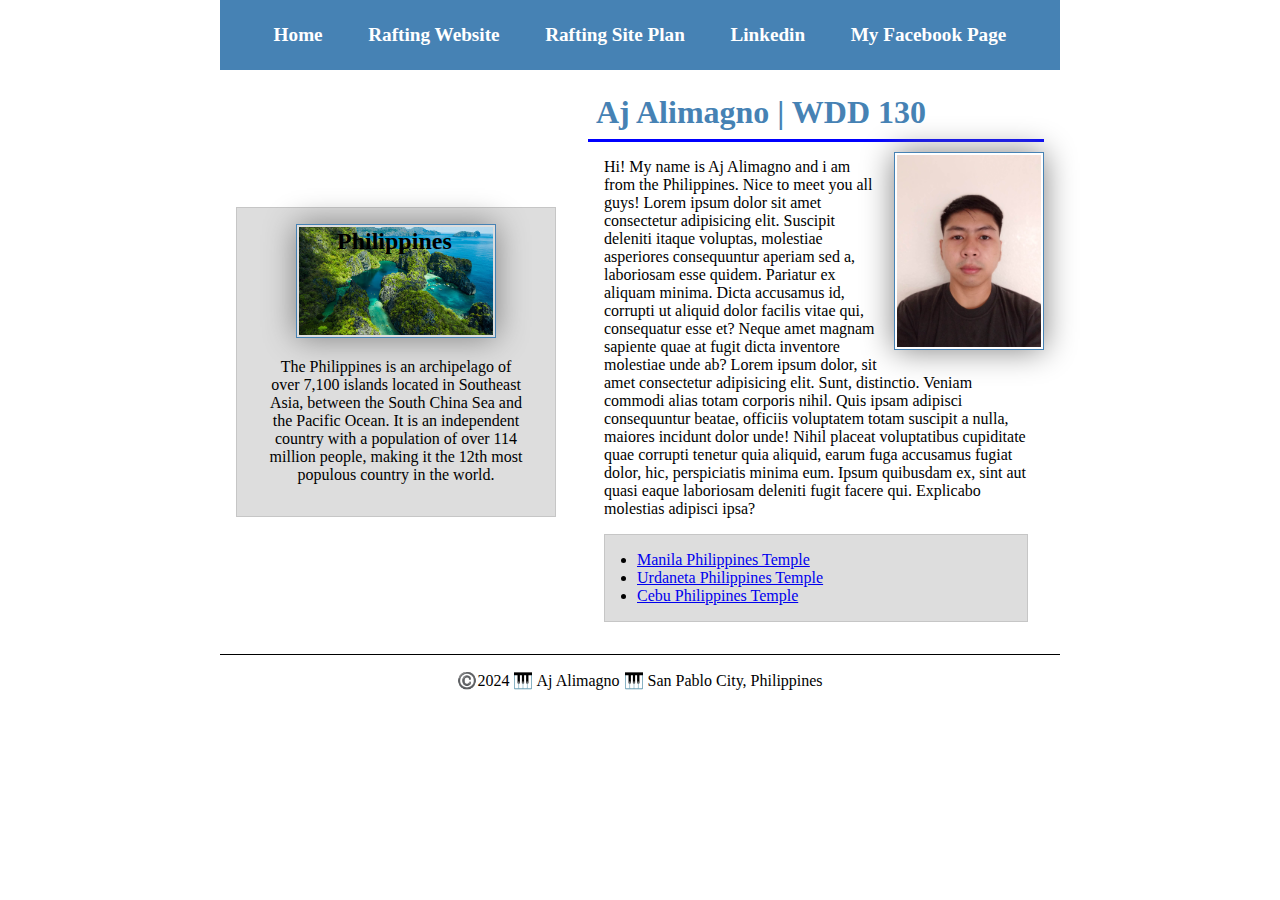
<file: index.html>
<!DOCTYPE html>
<html lang="en">
  <head>
    <meta charset="UTF-8">
    <meta name="viewport" content="width=device-width, initial-scale=1.0">
    <title>Aj Alimagno | WDD 130</title>
    <meta name="description" content="Discover Aj Alimagno's personal website, showcasing his passion for web development, travel, and the Church of Jesus Christ. Explore his projects, connect with him on social media, and learn more about his life and experiences.">
    <meta name="author" content="Aj Alimagno">
    <link rel="stylesheet" href="styles/styles.css">
  </head>
  <body>
    <header>
      <nav>
        <a href="#">Home</a>
        <a href="wwr/">Rafting Website</a>
        <a href="wwr/site-plan-rafting.html">Rafting Site Plan</a>
        <a href="https://linkedin.com">Linkedin</a>
        <a href="https://www.facebook.com/ajrapiano">My Facebook Page</a>
      </nav>
    </header>
    <div class="grid">
      <main>
        <h1>Aj Alimagno | WDD 130</h1>
        <img src="images/profile.jpg" alt="Aj Alimagno" width="200">
        <p>
          Hi! My name is Aj Alimagno and i am from the Philippines. Nice to meet
          you all guys! Lorem ipsum dolor sit amet consectetur adipisicing elit.
          Suscipit deleniti itaque voluptas, molestiae asperiores consequuntur
          aperiam sed a, laboriosam esse quidem. Pariatur ex aliquam minima.
          Dicta accusamus id, corrupti ut aliquid dolor facilis vitae qui,
          consequatur esse et? Neque amet magnam sapiente quae at fugit dicta
          inventore molestiae unde ab? Lorem ipsum dolor, sit amet consectetur
          adipisicing elit. Sunt, distinctio. Veniam commodi alias totam
          corporis nihil. Quis ipsam adipisci consequuntur beatae, officiis
          voluptatem totam suscipit a nulla, maiores incidunt dolor unde! Nihil
          placeat voluptatibus cupiditate quae corrupti tenetur quia aliquid,
          earum fuga accusamus fugiat dolor, hic, perspiciatis minima eum. Ipsum
          quibusdam ex, sint aut quasi eaque laboriosam deleniti fugit facere
          qui. Explicabo molestias adipisci ipsa?
        </p>
        <ul class="box indent">
          <li>
            <a
              href="https://www.churchofjesuschrist.org/temples/details/manila-philippines-temple?lang=eng"
              target="_blank"
              >Manila Philippines Temple</a
            >
          </li>
          <li>
            <a
              href="https://www.churchofjesuschrist.org/temples/details/urdaneta-philippines-temple?lang=eng"
              target="_blank"
              >Urdaneta Philippines Temple</a
            >
          </li>
          <li>
            <a
              href="https://www.churchofjesuschrist.org/temples/details/cebu-city-philippines-temple?lang=eng"
              target="_blank"
              >Cebu Philippines Temple</a
            >
          </li>
        </ul>
      </main>
      <aside class="box">
        <h2>Philippines</h2>
        <img src="images/palawan.jpg" alt="El nido palawan">
        <p>
          The Philippines is an archipelago of over 7,100 islands located in
          Southeast Asia, between the South China Sea and the Pacific Ocean. It
          is an independent country with a population of over 114 million
          people, making it the 12th most populous country in the world.
        </p>
      </aside>
    </div>
    <footer>
      <p>©️2024 🎹 Aj Alimagno 🎹 San Pablo City, Philippines</p>
    </footer>
  </body>
</html>
</file>
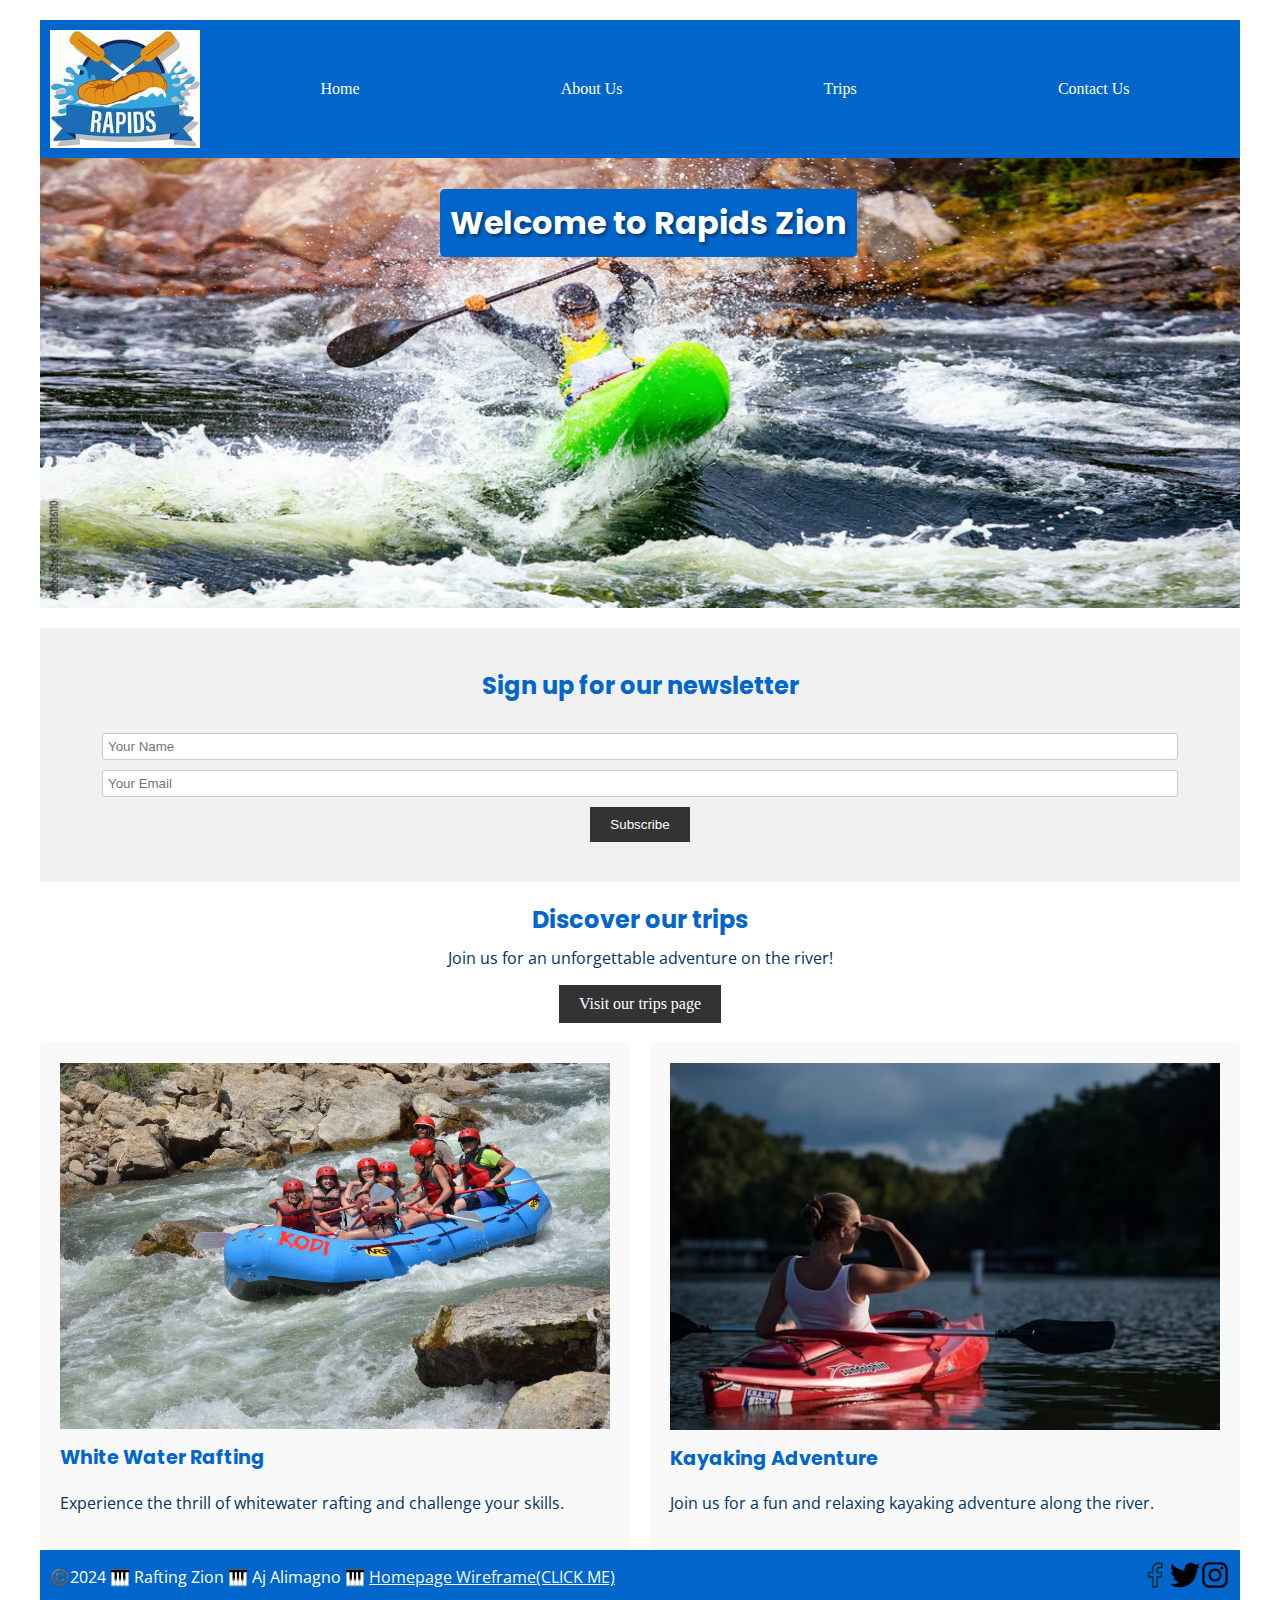
<file: wwr/index.html>
<!DOCTYPE html>
<html lang="en">
<head>
  <meta charset="UTF-8">
  <meta name="viewport" content="width=device-width, initial-scale=1.0">
  <title>Rapids Zion - Home</title>
  <meta name="description" content="Welcome to Rapids Zion, a family-friendly river adventure park offering white water rafting, kayaking, and more. Join us for an unforgettable adventure on the river.">
  <link rel="stylesheet" href="styles/rafting.css">
</head>
<body>
  <header>
    <img src="images/rafting.jpeg" alt="Rafting Site Logo">
    <nav>
        <a href="index.html">Home</a>
        <a href="about.html">About Us</a>
        <a href="trips.html">Trips</a>
        <a href="contact.html">Contact Us</a>
    </nav>
</header>
<main>
  <div class="hero">
    <img class="heroimg" src="images/welcomebanner.jpg" alt="Rafting Heroes">
    <h1 class="welcomebanner">Welcome to Rapids Zion</h1>
  </div>

  <section class="newsletter">
    <h2>Sign up for our newsletter</h2>
    <form action="#" method="post">
      <input type="text" name="name" placeholder="Your Name" required>
      <input type="email" name="email" placeholder="Your Email" required>
      <input type="submit" value="Subscribe">
    </form>
  </section>

  <section class="call-to-action">
    <h2>Discover our trips</h2>
    <p>Join us for an unforgettable adventure on the river!</p>
    <a href="trips.html">Visit our trips page</a>
  </section>

  <section class="image-grid">
    <div class="image-container">
      <img src="images/trip1.jpg" alt="Image 1">
      <h3>White Water Rafting</h3>
      <p>Experience the thrill of whitewater rafting and challenge your skills.</p>
    </div>
    <div class="image-container">
      <img src="images/trip3.jpg" alt="Image 2">
      <h3>Kayaking Adventure</h3>
      <p>Join us for a fun and relaxing kayaking adventure along the river.</p>
    </div>
  </section>
</main>  

  <footer>
    <p>©️2024 🎹 Rafting Zion 🎹 Aj Alimagno 🎹 <a href="images/homewireframe.png" target="_blank">Homepage Wireframe(CLICK ME)</a></p>
    <nav class="sociallinks">
        <a href="https://facebook.com">
            <img src="images/fb.png" alt="Facebook">
        </a>
        <a href="https://twitter.com">
            <img src="images/twitter.png" alt="Twitter">
        </a>
        <a href="https://instagram.com">
            <img src="images/instagram.png" alt="Instagram">
        </a>
    </nav>
</footer>
</body>
</html>
</file>
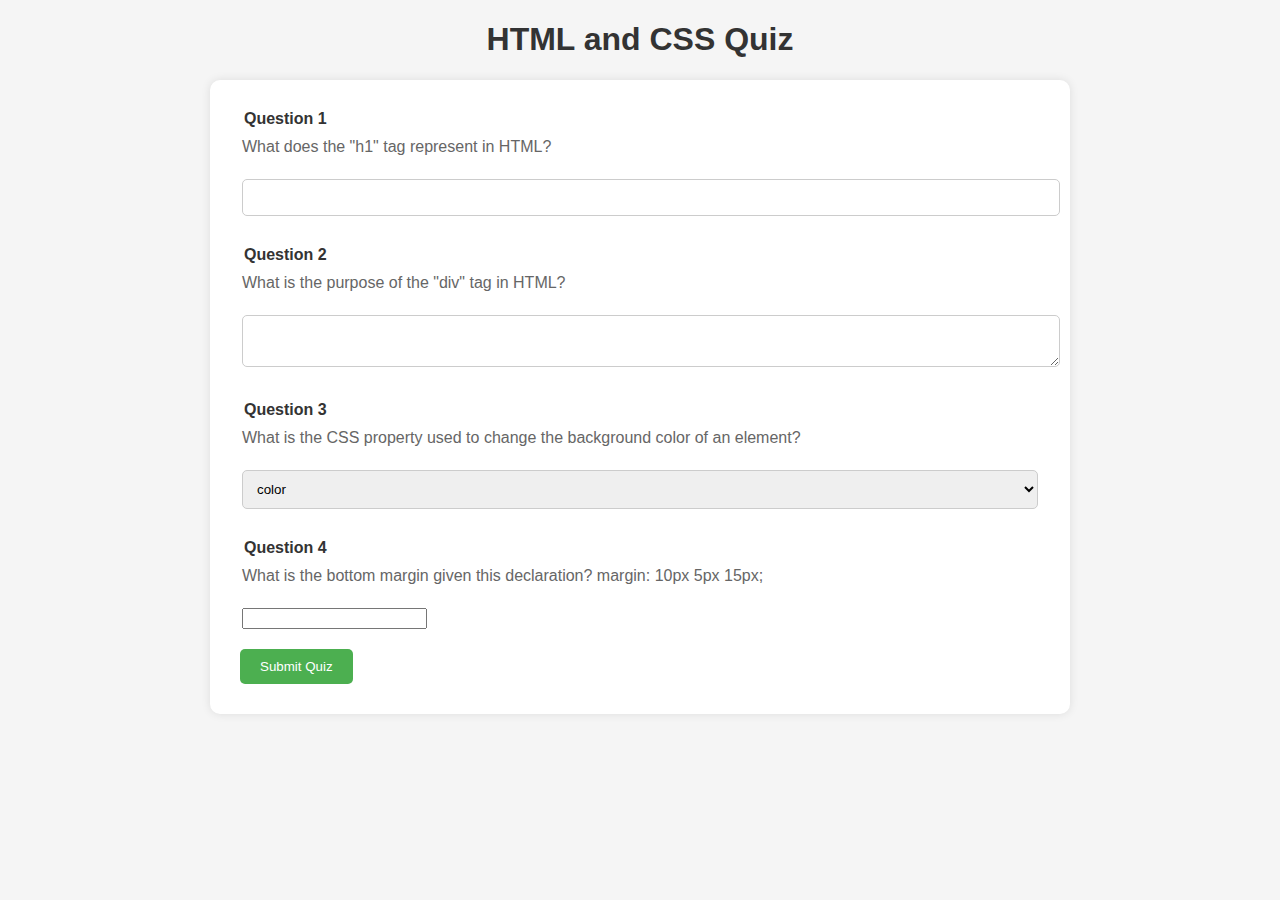
<file: quiz.html>
<!DOCTYPE html>
<html lang="en">
<head>
    <meta charset="UTF-8">
    <meta name="viewport" content="width=device-width, initial-scale=1.0">
    <meta name="description" content="A quiz to test your knowledge of HTML and CSS.">
    <meta name="keywords" content="HTML, CSS, quiz">
    <meta name="author" content="Aj Alimagno">
    <title>HTML and CSS Quiz</title>
    <link rel="stylesheet" href="styles/quiz.css">
</head>
<body>
    <h1>HTML and CSS Quiz</h1>

    <form>
        <fieldset>
            <legend>Question 1</legend>
            <label for="q1">What does the "h1" tag represent in HTML?</label><br>
            <input type="text" id="q1" name="q1">
        </fieldset>

        <fieldset>
            <legend>Question 2</legend>
            <label for="q2">What is the purpose of the "div" tag in HTML?</label><br>
            <textarea id="q2" name="q2"></textarea>
        </fieldset>

        <fieldset>
            <legend>Question 3</legend>
            <label for="q3">What is the CSS property used to change the background color of an element?</label><br>
            <select id="q3" name="q3">
                <option value="a">color</option>
                <option value="b">background-color</option>
                <option value="c">font-color</option>
                <option value="d">background</option>
            </select>
        </fieldset>

        <fieldset>
            <legend>Question 4</legend>
            <label for="q4">What is the bottom margin given this declaration? margin: 10px 5px 15px;</label><br>
            <input type="number" id="q4" name="q4">
        </fieldset>

        <button type="submit">Submit Quiz</button>
    </form>
</body>
</html>
</file>
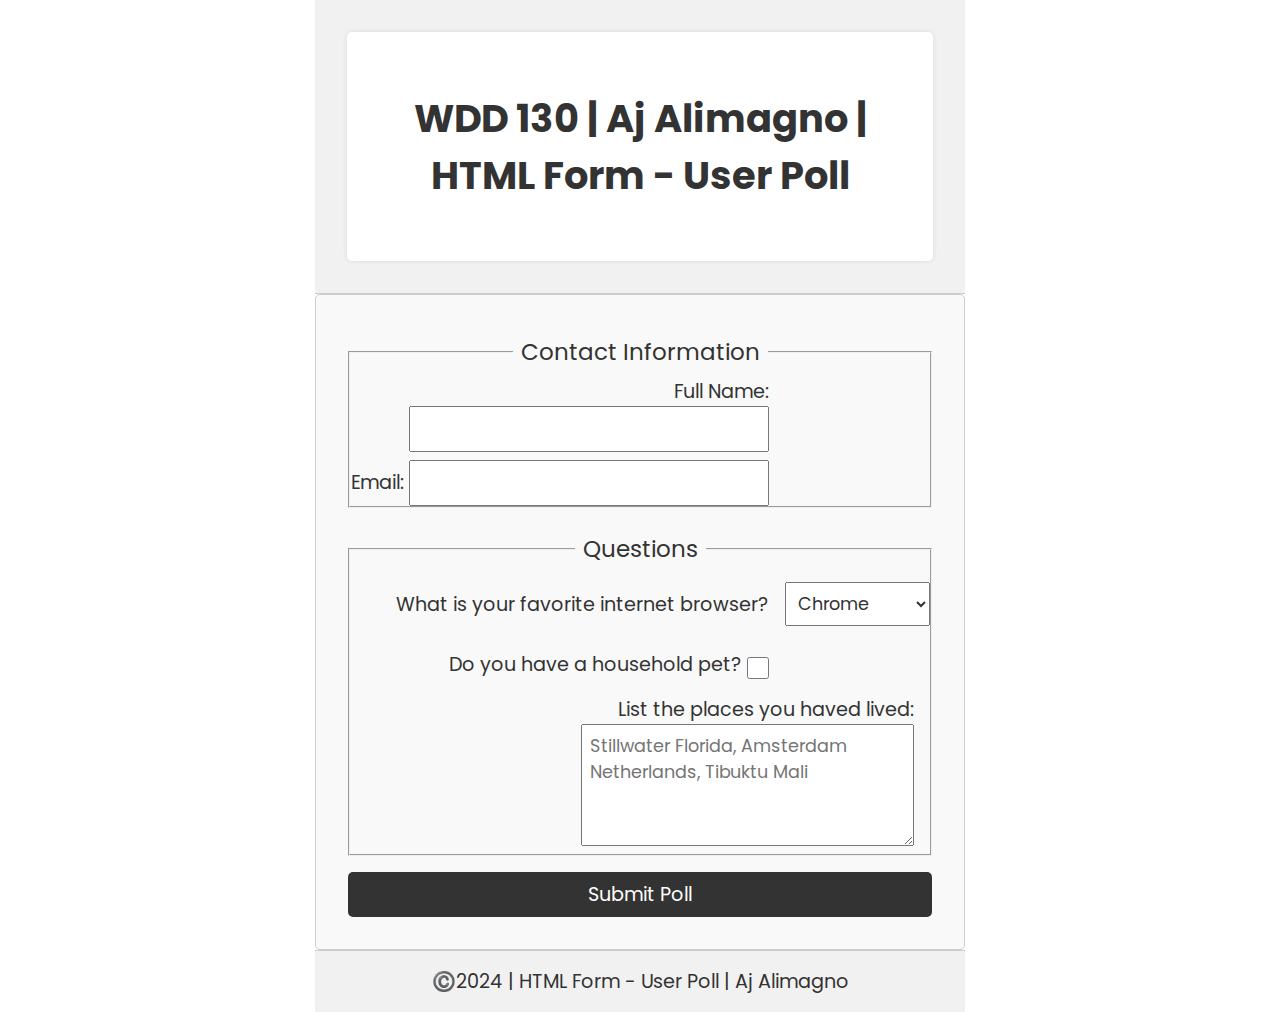
<file: week05/poll-form.html>
<!DOCTYPE html>
<html lang="en">
<head>
    <meta charset="UTF-8">
    <meta name="viewport" content="width=device-width, initial-scale=1.0">
    <title>WDD 130 | HTML Form - User Poll</title>
    <link rel="stylesheet" href="styles/poll-form.css">
</head>
<body>
    <header>
        <h1>WDD 130 | Aj Alimagno | HTML Form - User Poll </h1>
    </header>
    <main>
        <form>
            <fieldset>
                <legend>Contact Information</legend>
                <div class="form-item column2">
                    <label>Full Name: <input type="text" name="fullname"></label>
                </div>
                <div class="form-item column2">
                    <label>Email: <input type="email" name="useremail"></label>
                </div>
            </fieldset>
            <fieldset>
                <legend>Questions</legend>  
                <div class="form-item column1">
                    <label for="browser">What is your favorite internet browser?</label>
                    <select name="browser" id="browser">
                        <option value="chrome">Chrome</option>
                        <option value="firefox">Firefox</option>
                        <option value="safari">Safari</option>
                        <option value="edge">Edge</option>
                        <option value="brave">Brave</option>
                        <option value="other">Other</option>
                    </select>  
                </div>
                <div class="form-item column1">
                    <label>Do you have a household pet? <input type="checkbox" id="pet" name="pet"></label>
                </div>
                    <label>List the places you haved lived: <textarea name="feedback" id="feedback" rows="4" placeholder="Stillwater Florida, Amsterdam Netherlands, Tibuktu Mali"></textarea></label>
            </fieldset>
            <button type="submit">Submit Poll</button>
        </form>
    </main>
    <footer>
        <p> 
            ©️2024 | HTML Form - User Poll | Aj Alimagno
        </p>
    </footer>
</body>
</html>
</file>
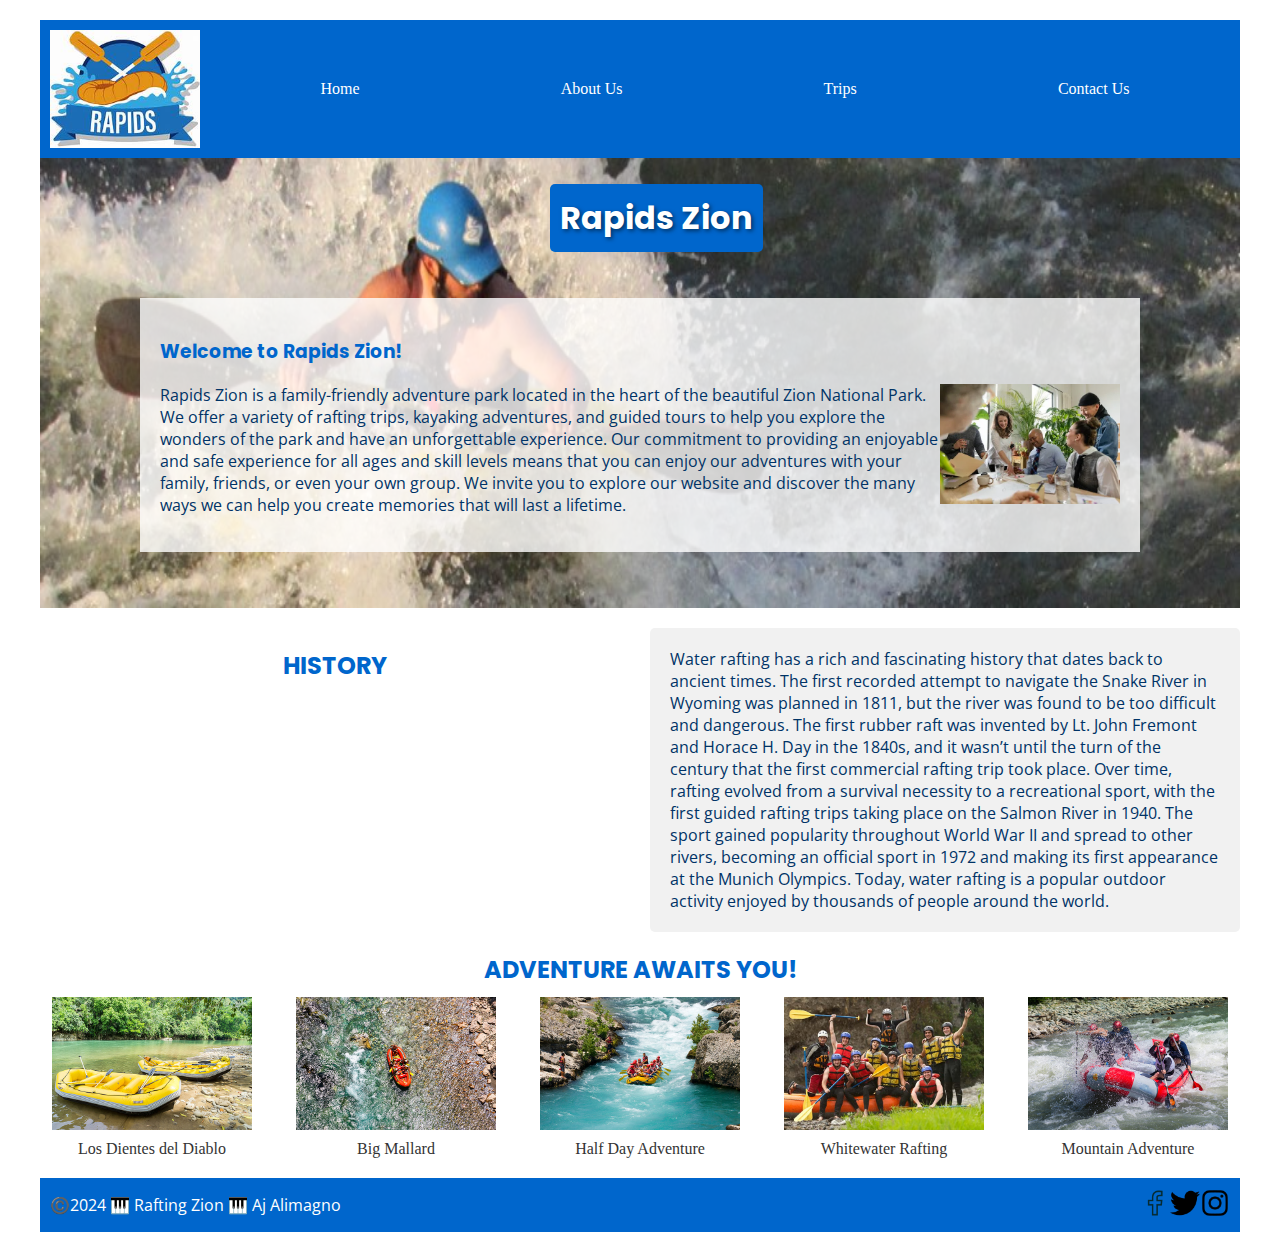
<file: wwr/about.html>
<!DOCTYPE html>
<html lang="en">
<head>
    <meta charset="UTF-8">
    <meta name="viewport" content="width=device-width, initial-scale=1.0">
    <title>About Us - Rapids Zion</title>
    <meta
      name="description"
      content="Discover the rich history and exciting adventures at Rapids Zion, a family-friendly adventure park in Zion National Park. Explore our water rafting trips, kayaking adventures, and guided tours to create unforgettable memories.">
    <meta name="author" content="Aj Alimagno">
    <link rel="stylesheet" href="styles/rafting.css">
</head>
<body>
    <header>
        <img src="images/rafting.jpeg" alt="Rafting Site Logo">
        <nav>
            <a href="index.html">Home</a>
            <a href="about.html">About Us</a>
            <a href="trips.html">Trips</a>
            <a href="contact.html">Contact Us</a>
        </nav>
    </header>
    <main>
        <div class="hero">
            <img class="heroimg" src="images/raftbanner.jpg" alt="Rafting Heroes">
            <h1>Rapids Zion</h1>
            <article>
                <h3>Welcome to Rapids Zion!</h3>    
                <img class="articleimg" src="images/happyemployee.jpeg" alt="Happy Employee">
                <p>Rapids Zion is a family-friendly adventure park located in the heart of the beautiful Zion National Park. We offer a variety of rafting trips, kayaking adventures, and guided tours to help you explore the wonders of the park and have an unforgettable experience. 
                  Our commitment to providing an enjoyable and safe experience for all ages and skill levels means that you can enjoy our adventures with your family, friends, or even your own group. We invite you to explore our website and discover the many ways we can help you create memories that will last a lifetime.
                </p>
            </article>
        </div>
        <section class="history-content">
            <h2>HISTORY</h2>
            <p>Water rafting has a rich and fascinating history that dates back to ancient times. The first recorded attempt to navigate the Snake River in Wyoming was planned in 1811, but the river was found to be too difficult and dangerous. The first rubber raft was invented by Lt. John Fremont and Horace H. Day in the 1840s, and it wasn’t until the turn of the century that the first commercial rafting trip took place. Over time, rafting evolved from a survival necessity to a recreational sport, with the first guided rafting trips taking place on the Salmon River in 1940. The sport gained popularity throughout World War II and spread to other rivers, becoming an official sport in 1972 and making its first appearance at the Munich Olympics. Today, water rafting is a popular outdoor activity enjoyed by thousands of people around the world.
            </p>
        </section>
        <section id="adventures">
            <h2>ADVENTURE AWAITS YOU!</h2>
            <div class="adventure-grid">
              <figure>
                <img src="images/waterrafting1.jpg" alt="Water Rafting Activity 1">
                <figcaption>Los Dientes del Diablo</figcaption>
              </figure>
              <figure>
                <img src="images/waterrafting2.jpg" alt="Water Rafting Activity 2">
                <figcaption>Big Mallard</figcaption>
              </figure>
              <figure>
                <img src="images/waterrafting3.jpg" alt="Water Rafting Activity 3">  
                <figcaption>Half Day Adventure</figcaption>
              </figure>
              <figure>
                <img src="images/waterrafting4.jpg" alt="Water Rafting Activity 4">  
                <figcaption>Whitewater Rafting</figcaption>
              </figure>
              <figure>
                <img src="images/waterrafting5.jpg" alt="Water Rafting Activity 5">
                <figcaption>Mountain Adventure</figcaption>
              </figure>
            </div>
        </section>
    </main>
    <footer>
        <p>©️2024 🎹 Rafting Zion 🎹 Aj Alimagno</p>
        <nav class="sociallinks">
            <a href="https://facebook.com">
                <img src="images/fb.png" alt="Facebook">
            </a>
            <a href="https://twitter.com">
                <img src="images/twitter.png" alt="Twitter">
            </a>
            <a href="https://instagram.com">
                <img src="images/instagram.png" alt="Instagram">
            </a>
        </nav>
    </footer>
</body>
</html>
</file>
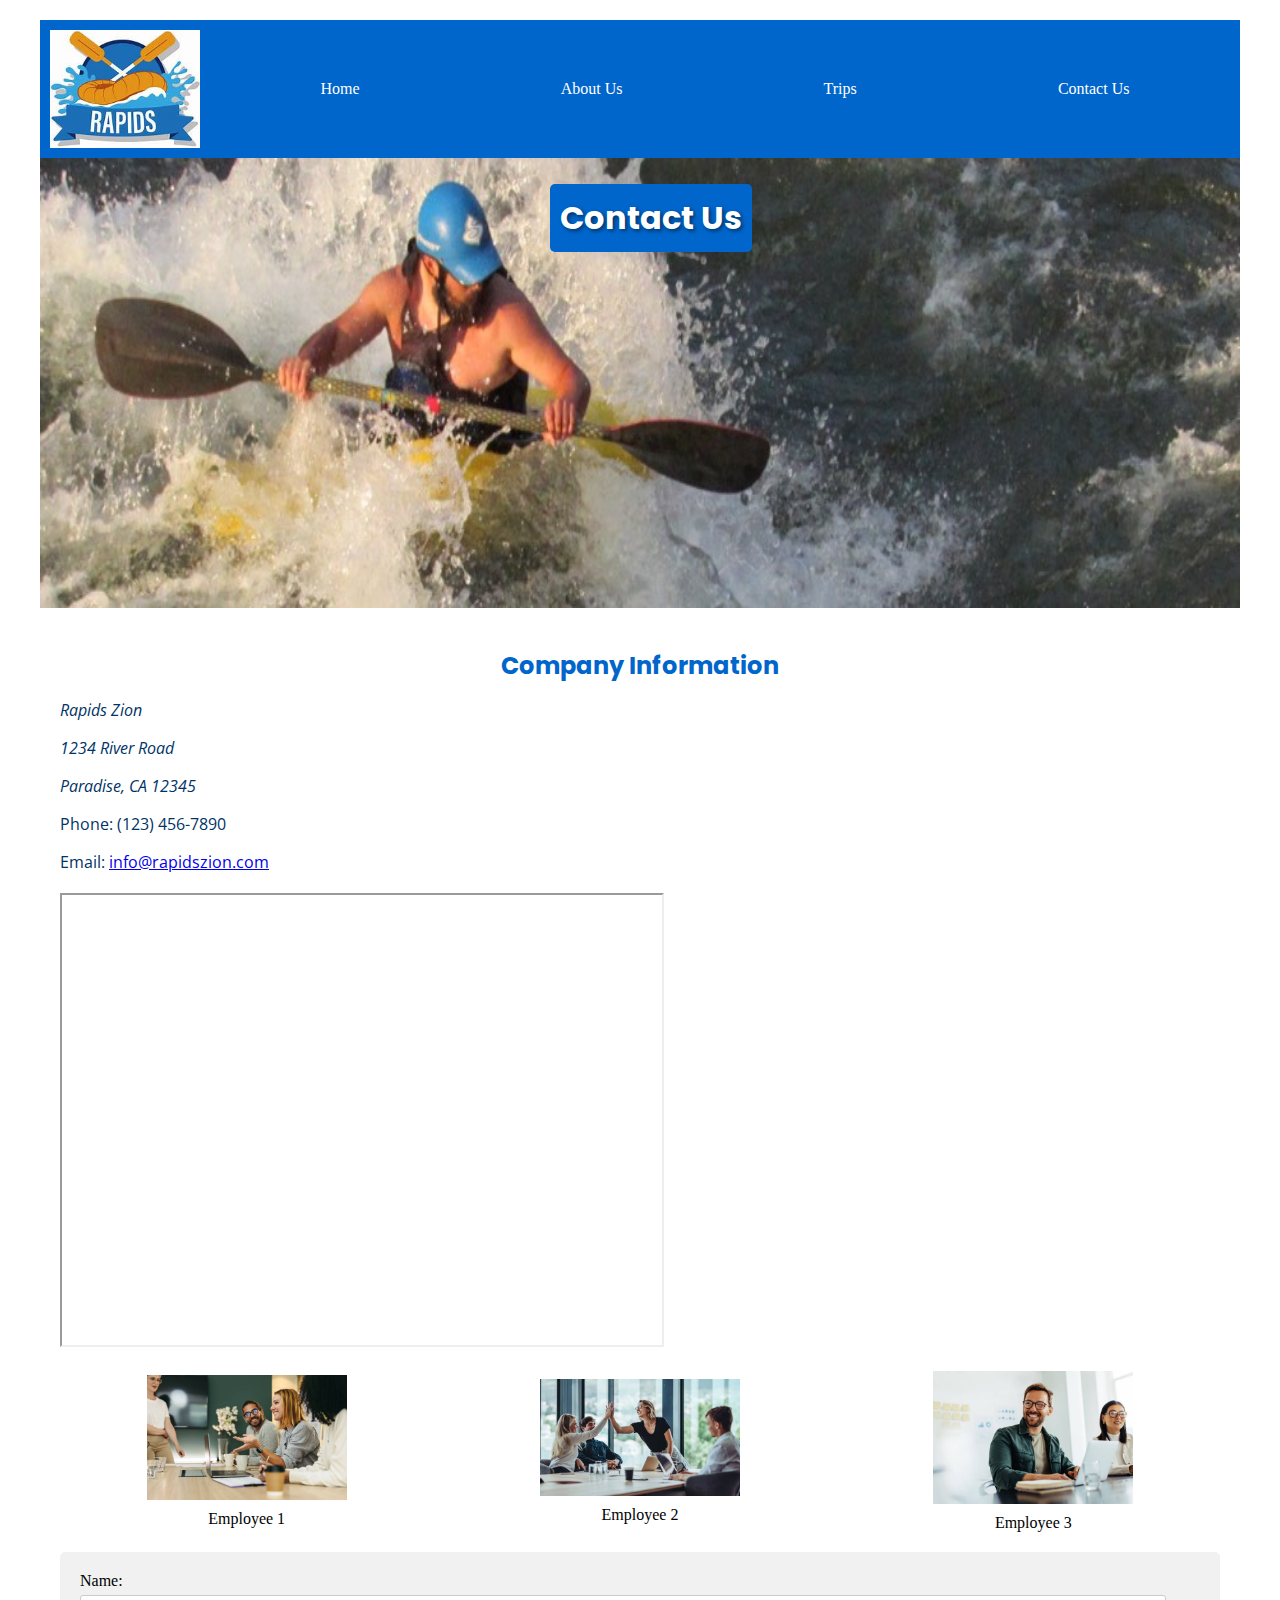
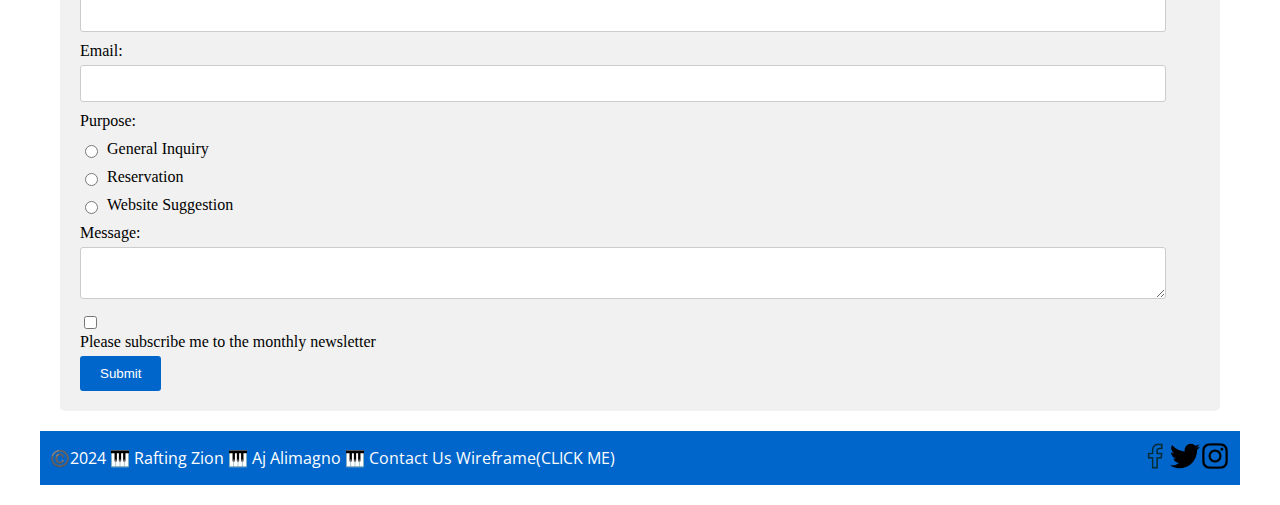
<file: wwr/contact.html>
<!DOCTYPE html>
<html lang="en">
<head>
    <meta charset="UTF-8">
    <meta name="viewport" content="width=device-width, initial-scale=1.0">
    <title>Rapids Zion - Contact Us</title>
    <meta
      name="description"
      content="Contact Rapids Zion for inquiries, reservations, or to suggest improvements to our website."
    >
    <meta name="author" content="Aj Alimagno">
    <link rel="stylesheet" href="styles/rafting.css">
</head>
<body>
    <header>
        <img src="images/rafting.jpeg" alt="Rafting Site Logo">
        <nav>
            <a href="index.html">Home</a>
            <a href="about.html">About Us</a>
            <a href="trips.html">Trips</a>
            <a href="contact.html">Contact Us</a>
        </nav>
    </header>
    <main>
      <div class="hero">
          <img class="heroimg" src="images/raftbanner.jpg" alt="Rafting Heroes">
          <h1>Contact Us</h1>
      </div>
      <section class="contact-content">
          <h2>Company Information</h2>
          <address>
              <p>Rapids Zion</p>
              <p>1234 River Road</p>
              <p>Paradise, CA 12345</p>
          </address>
          <p>Phone: (123) 456-7890</p>
          <p>Email: <a href="mailto:info@rapidszion.com">info@rapidszion.com</a></p>
          <div class="map">
              <iframe src="https://www.google.com/maps/embed?pb=!1m18!1m12!1m3!1d3320.069638569376!2d-111.5002716847922!3d33.60977898074618!2m3!1f0!2f0!3f0!3m2!1i1024!2i768!4f13.1!3m3!1m2!1s0x872b786699972683%3A0x7199717796717967!2sRapids%20Zion!5e0!3m2!1sen!2sus!4v1675486769799!5m2!1sen!2sus" width="600" height="450" allowfullscreen="" loading="lazy" referrerpolicy="no-referrer-when-downgrade"></iframe>
          </div>
          <div class="employees">
            <div class="employee">
                <img src="images/happyemployee1.jpg" alt="Employee 1">
                Employee 1
            </div>
            <div class="employee">
                <img src="images/happyemployee2.jpg" alt="Employee 2">
                Employee 2
            </div>
            <div class="employee">
                <img src="images/happyemployee3.jpg" alt="Employee 3">
                Employee 3
            </div>
        </div>

        <form action="/submit-contact-form" method="post">
          <label for="name">Name:</label>
          <input type="text" id="name" name="name" required>

          <label for="email">Email:</label>
          <input type="email" id="email" name="email" required>

          <label for="purpose1">Purpose:</label>
          <div>
              <input type="radio" id="purpose1" name="purpose" value="General Inquiry" required>
              <label for="purpose1">General Inquiry</label>
          </div>
          <div>
              <input type="radio" id="purpose2" name="purpose" value="Reservation" required>
              <label for="purpose2">Reservation</label>
          </div>
          <div>
              <input type="radio" id="purpose3" name="purpose" value="Website Suggestion" required>
              <label for="purpose3">Website Suggestion</label>
          </div>

          <label for="message">Message:</label>
          <textarea id="message" name="message" required></textarea>

          <div>
              <input type="checkbox" id="newsletter" name="newsletter">
              <label for="newsletter">Please subscribe me to the monthly newsletter</label>
          </div>

          <button type="submit">Submit</button>
        </form>
      </section>
  </main>
    <footer>
        <p>©️2024 🎹 Rafting Zion 🎹 Aj Alimagno 🎹 <a href="https://wireframe.cc/KvcQrt" target="_blank">Contact Us Wireframe(CLICK ME)</a></p>
        <nav class="sociallinks">
            <a href="https://facebook.com">
                <img src="images/fb.png" alt="Facebook">
            </a>
            <a href="https://twitter.com">
                <img src="images/twitter.png" alt="Twitter">
            </a>
            <a href="https://instagram.com">
                <img src="images/instagram.png" alt="Instagram">
            </a>
        </nav>
    </footer>
    
</body>
</html>
</file>
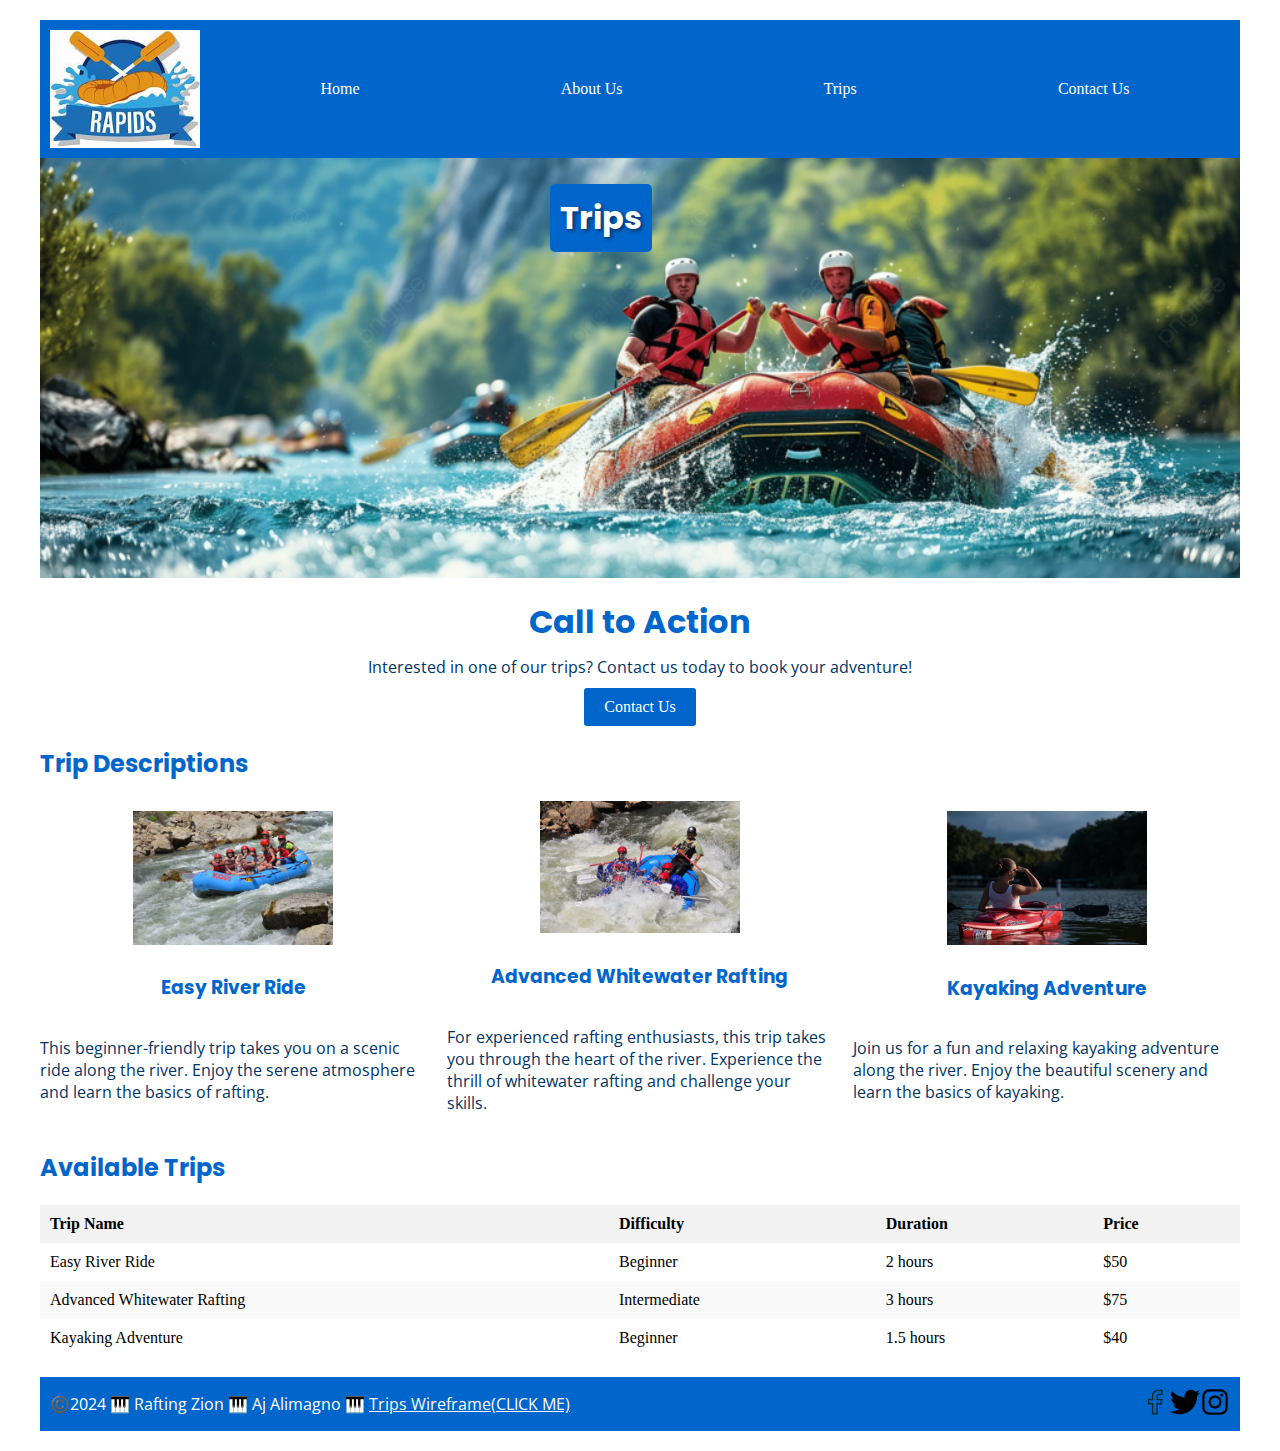
<file: wwr/trips.html>
<!DOCTYPE html>
<html lang="en">
<head>
    <meta charset="UTF-8">
    <meta name="viewport" content="width=device-width, initial-scale=1.0">
    <title>Rapids Zion - Trips</title>
    <meta
      name="description"
      content="Discover our various rafting trips at Rapids Zion. We offer a variety of adventures and experiences for all ages and skill levels."
    >
    <meta name="author" content="Aj Alimagno">
    <link rel="stylesheet" href="styles/rafting.css">
</head>
<body>
    <header>
        <img src="images/rafting.jpeg" alt="Rafting Site Logo">
        <nav>
            <a href="index.html">Home</a>
            <a href="about.html">About Us</a>
            <a href="trips.html">Trips</a>
            <a href="contact.html">Contact Us</a>
        </nav>
    </header>
    
    <main>

      <div class="hero-trips">
        <img src="images/tripbanner.jpg" alt="Rafting Heroes">
        <h1>Trips</h1>
      </div>
        
          <section class="trip-content">
            <h2>Call to Action</h2>
            <p>Interested in one of our trips? Contact us today to book your adventure!</p>
            <a href="contact.html" class="cta-button">Contact Us</a>
          </section>
        
            <h2>Trip Descriptions</h2>
            <div class="trip-grid">
              <div class="trip-description">
                <img src="images/trip1.jpg" alt="Trip 1 Image">
                <h3>Easy River Ride</h3>
                <p>This beginner-friendly trip takes you on a scenic ride along the river. Enjoy the serene atmosphere and learn the basics of rafting.</p>
              </div>
              <div class="trip-description">
                <img src="images/trip2.jpg" alt="Trip 1 Image">
                <h3>Advanced Whitewater Rafting</h3>
                <p>For experienced rafting enthusiasts, this trip takes you through the heart of the river. Experience the thrill of whitewater rafting and challenge your skills.</p>
              </div>
              <div class="trip-description">
                <img src="images/trip3.jpg" alt="Trip 1 Image">
                <h3>Kayaking Adventure</h3>
                <p>Join us for a fun and relaxing kayaking adventure along the river. Enjoy the beautiful scenery and learn the basics of kayaking.</p>
              </div>
              
            </div>
        
            <h2>Available Trips</h2>
            <table>
              <thead>
                <tr>
                  <th>Trip Name</th>
                  <th>Difficulty</th>
                  <th>Duration</th>
                  <th>Price</th>
                </tr>
              </thead>
              <tbody>
                <tr>
                  <td>Easy River Ride</td>
                  <td>Beginner</td>
                  <td>2 hours</td>
                  <td>$50</td>
                </tr>
                <tr>
                    <td>Advanced Whitewater Rafting</td>
                    <td>Intermediate</td>
                    <td>3 hours</td>
                    <td>$75</td>
                </tr>
                <tr>
                    <td>Kayaking Adventure</td>
                    <td>Beginner</td>
                    <td>1.5 hours</td>
                    <td>$40</td>
                  </tr>
              </tbody>
            </table>
  </main>
    <footer>
        <p>©️2024 🎹 Rafting Zion 🎹 Aj Alimagno 🎹 <a href="images/trippagewireframe.png" target="_blank">Trips Wireframe(CLICK ME)</a></p>
        <nav class="sociallinks">
            <a href="https://facebook.com">
                <img src="images/fb.png" alt="Facebook">
            </a>
            <a href="https://twitter.com">
                <img src="images/twitter.png" alt="Twitter">
            </a>
            <a href="https://instagram.com">
                <img src="images/instagram.png" alt="Instagram">
            </a>
        </nav>
    </footer>
    
</body>
</html>
</file>
<file: styles/styles.css>
* {
    margin: 0;
    padding: 0;
    box-sizing: border-box;
}


main img {
    float: right;
    width: 150px;
    height: auto;
    border: 1px solid steelblue;
    padding: 2px;
    box-shadow: 0 0 30px gray;
    margin: 0 0 1rem 1rem;
}

aside {
    width: 20em;
    text-align: center;
    position: relative;
}

aside h2 {
    position: absolute;
    top:20px;
    left: 100px;
}

aside img{
    width: 200px;
    height: auto;
}

nav {
    background-color: steelblue;
    padding: 1rem;
    display: flex;
    justify-content: space-evenly;
    align-items: center;
}

nav a {
    color: white;
    display: block;
    padding: 0.5rem;
    text-decoration: none;
    font-size: 1.2rem;
    font-weight: 700;
    color: #fff; 
}

h1 {
    color: steelblue;
    padding: .5rem;
    border-bottom: blue solid;
    margin-bottom: 10px;
}

img {
    width: 150px;
    height: auto;
    border: 1px solid steelblue;
    padding: 2px;
    box-shadow: 0 0 30px gray;
}

p{
    margin: 1rem;

}

footer {
    border-top: 1px solid #000;
    text-align: center;
}

header, footer, .grid {
    margin:0 auto;
    max-width: 840px;
}

/* Class Selectors */

.box {
    margin: 1rem;
    border: 1px solid rgba(0,0,0,.1);
    padding: 1rem;
    background-color: #ddd;
    color: #000;
}
 
.indent {
    padding-left: 2rem;
}

.grid {
    display: grid;
    align-items: center;
}

main {
    grid-column: 2/3;
    margin: 1rem;
}

aside {
    width: 20rem;
    position: relative;
    grid-column: 1/2;
    grid-row: 1/2;
}
</file>
<file: wwr/styles/rafting.css>
@import url('https://fonts.googleapis.com/css2?family=Poppins&family=Open+Sans&display=swap');

body {
    max-width: 1200px; 
    margin: 0 auto; 
    padding: 20px; 
  }

:root {
    --primary-color: #0066cc;
    --secondary-color: #003366;
    --accent1-color: #ffcc00;
    --accent2-color: #009933;

    --heading-font: 'Poppins', sans-serif;
    --paragraph-font: 'Open Sans', sans-serif;

    --nav-background-color: var(--primary-color);
    --nav-link-color: #fff;
    --nav-hover-link-color: #fff;
    --nav-hover-background-color: var(--secondary-color);
}

h1, h2, h3, h4, h5, h6 {
  font-family: var(--heading-font);
  color: var(--primary-color);
}

header {
  display: grid;
  grid-template-columns: auto 1fr;
  align-items: center;
  padding: 10px;
  background-color: var(--nav-background-color);
}

header img {
  max-width: 150px;
  margin-right: 20px;
}

.full-width-image {
  
  height: auto;
} 

header nav {
  display: flex;
  justify-content: space-around;
}

header nav a {
  text-decoration: none;
  color: var(--nav-link-color);
  padding: 10px;
}

header nav a:hover {
  background-color: var(--nav-hover-background-color);
  color: var(--nav-hover-link-color);
}

section {
  margin-top: 20px;
}

section h2 {
  text-align: center;
  margin-bottom: 10px;
}

.history-content {
  display: grid;
  grid-template-columns: 1fr 1fr;
  gap: 20px;
}

.history-content p {
  margin: 0;
  padding: 20px;
  background-color: #f1f1f1;
  border-radius: 5px;
}

@media (max-width: 768px) {
  .history-content {
    grid-template-columns: 1fr;
  }
}

footer {
  display: flex;
  justify-content: space-between;
  align-items: center;
  padding: 10px;
  background-color: var(--nav-background-color);
  color: #fff;
}

footer p {
  margin: 0;
  color: #fff;
}

.sociallinks {
  display: flex;
  justify-content: space-around;
  align-items: center;
  margin-left: 20px;
}

.sociallinks img {
  width: 30px;
  height: 30px;
}

.sociallinks a {
  text-decoration: none;
}

#adventures {
  margin-top: 20px;
  margin-bottom: 20px; 
}

#adventures h2 {
  text-align: center;
  margin-bottom: 10px;
}

.adventure-grid {
  display: grid;
  grid-template-columns: repeat(auto-fit, minmax(200px, 1fr));
  gap: 20px;
  justify-content: center;
}

.adventure-grid figure {
  display: flex;
  flex-direction: column;
  align-items: center;
  justify-content: center;
  margin: 0;
  padding: 0;
}

.adventure-grid figure img {
  width: 100%;
  height: auto;
  max-width: 200px;
  margin-bottom: 10px;
}

.adventure-grid figure figcaption {
  text-align: center;
  font-size: 1rem;
  color: #333;
}

p {
  font-family: var(--paragraph-font);
  color: var(--secondary-color);
}

.sociallinks a {
  text-decoration: none;
}

.hero {
    position: relative; 
    height: 450px;
}

.welcomebanner {
  position: absolute;
  top: 10px;
  left: 400px;
}

h1 {
  position: absolute;
  top: 5px;
  left: 510px;
  font-size: 2em; 
  color: #fff; 
  background-color: var(--primary-color); 
  padding: 10px; 
  border-radius: 5px; 
  text-shadow: 2px 2px 4px rgba(0, 0, 0, 0.5); 
}

article {
  position: absolute;
  top: 140px;
  left: 100px;
  background-color: rgba(255, 255, 255, 0.8);
  padding: 20px;
  max-width: 80%;
}

.heroimg {
  display: block;
  width: 100%;
  height: 100%;

}

.articleimg {
  float: right;
  height: 120px;
}

.contact-content {
  max-width: 1200px;
  margin: 0 auto;
  padding: 20px;
}

.contact-content h2 {
  text-align: center;
  margin-bottom: 10px;
}

address {
  margin-bottom: 10px;
}

.map {
  margin-top: 20px;
  margin-bottom: 20px;
}

.employees {
  display: grid;
  grid-template-columns: repeat(auto-fit, minmax(200px, 1fr));
  gap: 20px;
  justify-content: center;
  margin-top: 20px;
  margin-bottom: 20px;
}

.employee {
  display: flex;
  flex-direction: column;
  align-items: center;
  justify-content: center;
  margin: 0;
  padding: 0;
}

.employee img {
  width: 100%;
  height: auto;
  max-width: 200px;
  margin-bottom: 10px;
}

.employee figcaption {
  text-align: center;
  font-size: 1rem;
  color: #333;
}

form {
  background-color: #f1f1f1;
  padding: 20px;
  border-radius: 5px;
}

label {
  display: block;
  margin-bottom: 5px;
}

input[type="text"],
input[type="email"],
textarea {
  width: 100%;
  max-width: 95%;
  padding: 10px;
  border: 1px solid #ccc;
  border-radius: 3px;
  margin-bottom: 10px;
}

input[type="radio"] {
  margin-right: 5px;
}

label[for^="purpose"] {
  display: inline-block;
  vertical-align: middle;
  margin-bottom: 10px;
}

textarea {
  resize: vertical;
}

input[type="checkbox"] {
  margin-right: 5px;
}

button[type="submit"] {
  background-color: var(--primary-color);
  color: #fff;
  border: none;
  padding: 10px 20px;
  border-radius: 3px;
  cursor: pointer;
}

button[type="submit"]:hover {
  background-color: var(--secondary-color);
}

a[href="https://wireframe.cc/KvcQrt"] {
  color: #fcfcfc;
  text-decoration: none; 
  transition: border-bottom-color 0.3s ease;
}

a[href="https://wireframe.cc/KvcQrt"]:hover {
  color: #000000;
}

table {
  width: 100%;
  border-collapse: collapse;
  margin-bottom: 20px;
}

th, td {
  padding: 10px;
  text-align: left;
}

th {
  background-color: #f2f2f2;
}

tr:nth-child(even) {
  background-color: #f9f9f9;
}

tr:hover {
  background-color: #e6e6e6;
}

.trip-grid {
  display: grid;
  grid-template-columns: repeat(auto-fit, minmax(200px, 1fr));
  gap: 20px;
  justify-content: center;
}

.trip-description {
  display: flex;
  flex-direction: column;
  align-items: center;
  justify-content: center;
  margin: 0;
  padding: 0;
}

.trip-description img {
  width: 100%;
  height: auto;
  max-width: 200px;
  margin-bottom: 10px;
}

.trip-description figcaption {
  text-align: center;
  font-size: 1rem;
  color: #333;
}

.hero-trips {
  position: relative;
  display: flex;
  justify-content: center;
  align-items: center;
  height: 420px;
  overflow: hidden;
}

.hero-trips img {
  width: 100%;
  height: 100%;
  object-fit: cover;
}

.trip-content {
  text-align: center;
  margin-top: 20px;
}

.trip-content h2 {
  margin: 0;
  font-size: 2em;
}

.trip-content p {
  margin: 10px 0;
}

.cta-button {
  display: inline-block;
  background-color: var(--primary-color);
  color: #fff;
  padding: 10px 20px;
  border-radius: 3px;
  text-decoration: none;
  transition: background-color 0.3s ease;
}

.cta-button:hover {
  background-color: var(--secondary-color);
}

a[href="images/trippagewireframe.png"] {
  color: #f9f9f9;
  text-decoration: underline;
  transition: color 0.3s ease;
}

a[href="images/trippagewireframe.png"]:hover {
  color: rgb(0, 0, 0);
}

a[href="images/homewireframe.png"] {
  color: #f9f9f9;
  text-decoration: underline;
  transition: color 0.3s ease;
}

a[href="images/homewireframe.png"]:hover {
  color: rgb(0, 0, 0);
}

.newsletter {
  background-color: #f1f1f1;
  padding: 20px;
  text-align: center;
}

.newsletter h2 {
  font-size: 1.5em;
}

.newsletter form {
  margin-top: 10px;
}

.newsletter input[type="text"],
.newsletter input[type="email"] {
  padding: 5px;
}

.newsletter input[type="submit"] {
  background-color: #333;
  color: #fff;
  padding: 10px 20px;
  border: none;
  cursor: pointer;
  transition: background-color 0.3s ease;
}

.newsletter input[type="submit"]:hover {
  background-color: #000;
}

.call-to-action {
  text-align: center;
  margin-top: 20px;
}

.call-to-action h2 {
  font-size: 1.5em;
}

.call-to-action p {
  margin-top: 10px;
}

.call-to-action a {
  display: inline-block;
  background-color: #333;
  color: #fff;
  padding: 10px 20px;
  text-decoration: none;
  transition: background-color 0.3s ease;
}

.call-to-action a:hover {
  background-color: #000;
}

.image-grid {
  display: grid;
  grid-template-columns: repeat(auto-fit, minmax(200px, 1fr));
  gap: 20px;
  margin-top: 20px;
}

.image-container {
  background-color: #f9f9f9;
  padding: 20px;
  border-radius: 5px;
}

.image-container img {
  width: 100%;
  height: auto;
}

.image-container h3 {
  margin-top: 10px;
  font-size: 1.2em;
}

.image-container p {
  margin-top: 10px;
}

.full-width-image {
  height: auto;
}
</file>
<file: styles/quiz.css>
body {
    font-family: Arial, sans-serif;
    margin: 20px;
    background-color: #f5f5f5;
}

h1 {
    text-align: center;
    color: #333;
}

form {
    max-width: 800px; 
    margin: 0 auto;
    background-color: #fff;
    padding: 30px; 
    border-radius: 10px;
    box-shadow: 0 0 10px rgba(0, 0, 0, 0.1);
}

fieldset {
    border: none;
    padding: 0;
    margin-bottom: 20px;
}

legend {
    font-weight: bold;
    margin-bottom: 10px;
    color: #333;
}

label {
    display: block;
    margin-bottom: 5px;
    color: #666;
}

input[type="text"],
textarea,
select {
    width: 100%;
    padding: 10px;
    border-radius: 5px;
    border: 1px solid #ccc;
    margin-bottom: 10px;
}

button[type="submit"] {
    display: block;
    padding: 10px 20px;
    background-color: #4CAF50;
    color: white;
    border: none;
    border-radius: 5px;
    cursor: pointer;
    margin-top: 20px;
}

button[type="submit"]:hover {
    background-color: #45a049;
}
</file>
<file: week05/styles/poll-form.css>
@import url('https://fonts.googleapis.com/css2?family=Poppins:wght@400;500;600;700&display=swap');

* {
  margin: 0;
  padding: 0;
  box-sizing: border-box;
}

body {
  font-family: 'Poppins', Arial, sans-serif;
  font-size: 1.2em;
  color: #333;
  background: #fff;
}

header {
    margin: 0 auto;
    width: 650px;
    padding: 1rem;
    background-color: #f1f1f1;
    border-bottom: 1px solid #ccc;
  }
  
  h1 {
    margin: 1rem;
    padding: 1.5em;
    font-size: 2em;
    color: #333;
    text-align: center;
    background-color: #fff;
    border-radius: 5px;
    box-shadow: 0 0 5px rgba(0, 0, 0, 0.1);
  }

  form {
  width: 650px;
  margin: 0 auto;
  padding: 2rem;
  border: 1px solid #ccc;
  border-radius: 5px;
  background-color: #f9f9f9;
  display: grid;
  grid-gap: 1rem;
}

fieldset {
    display: grid;
    grid-gap: 0.5rem;
  }

legend {
    font-size: 1.2em;
    color: #333;
    text-align: center;
    padding: 0.5rem;
  }


  label, input, button, select, textarea {
    font-family: 'Poppins', Arial, sans-serif;
    font-size: 1em;
    color: #333;
  }


  label {
    text-align: right;
    padding-right: 1rem;
  }

  input,
  select,
  textarea {
    padding: 0.5rem;
    font-size: 1.1rem;
  }

  input[type="checkbox"] {
    width: 22px;
    height: 22px;
    vertical-align: bottom;
  }

  button {
    padding: 0.5rem 1rem;
    background-color: #333;
    color: #fff;
    border: none;
    border-radius: 5px;
    cursor: pointer;
  }

  button:hover {
    background-color: #666;
  }

  footer {
    margin: 0 auto;
    width: 650px;
    padding: 1rem;
    background-color: #f1f1f1;
    border-top: 1px solid #ccc;
    text-align: center;
  }

.form-item {
    display: grid;
    align-items: center;
}

.column1 {
    grid-template-columns: 3fr 1fr;
    margin: 0.5rem 0;
}

.column2 {
    grid-template-columns: 3fr 1fr;
}
</file>
